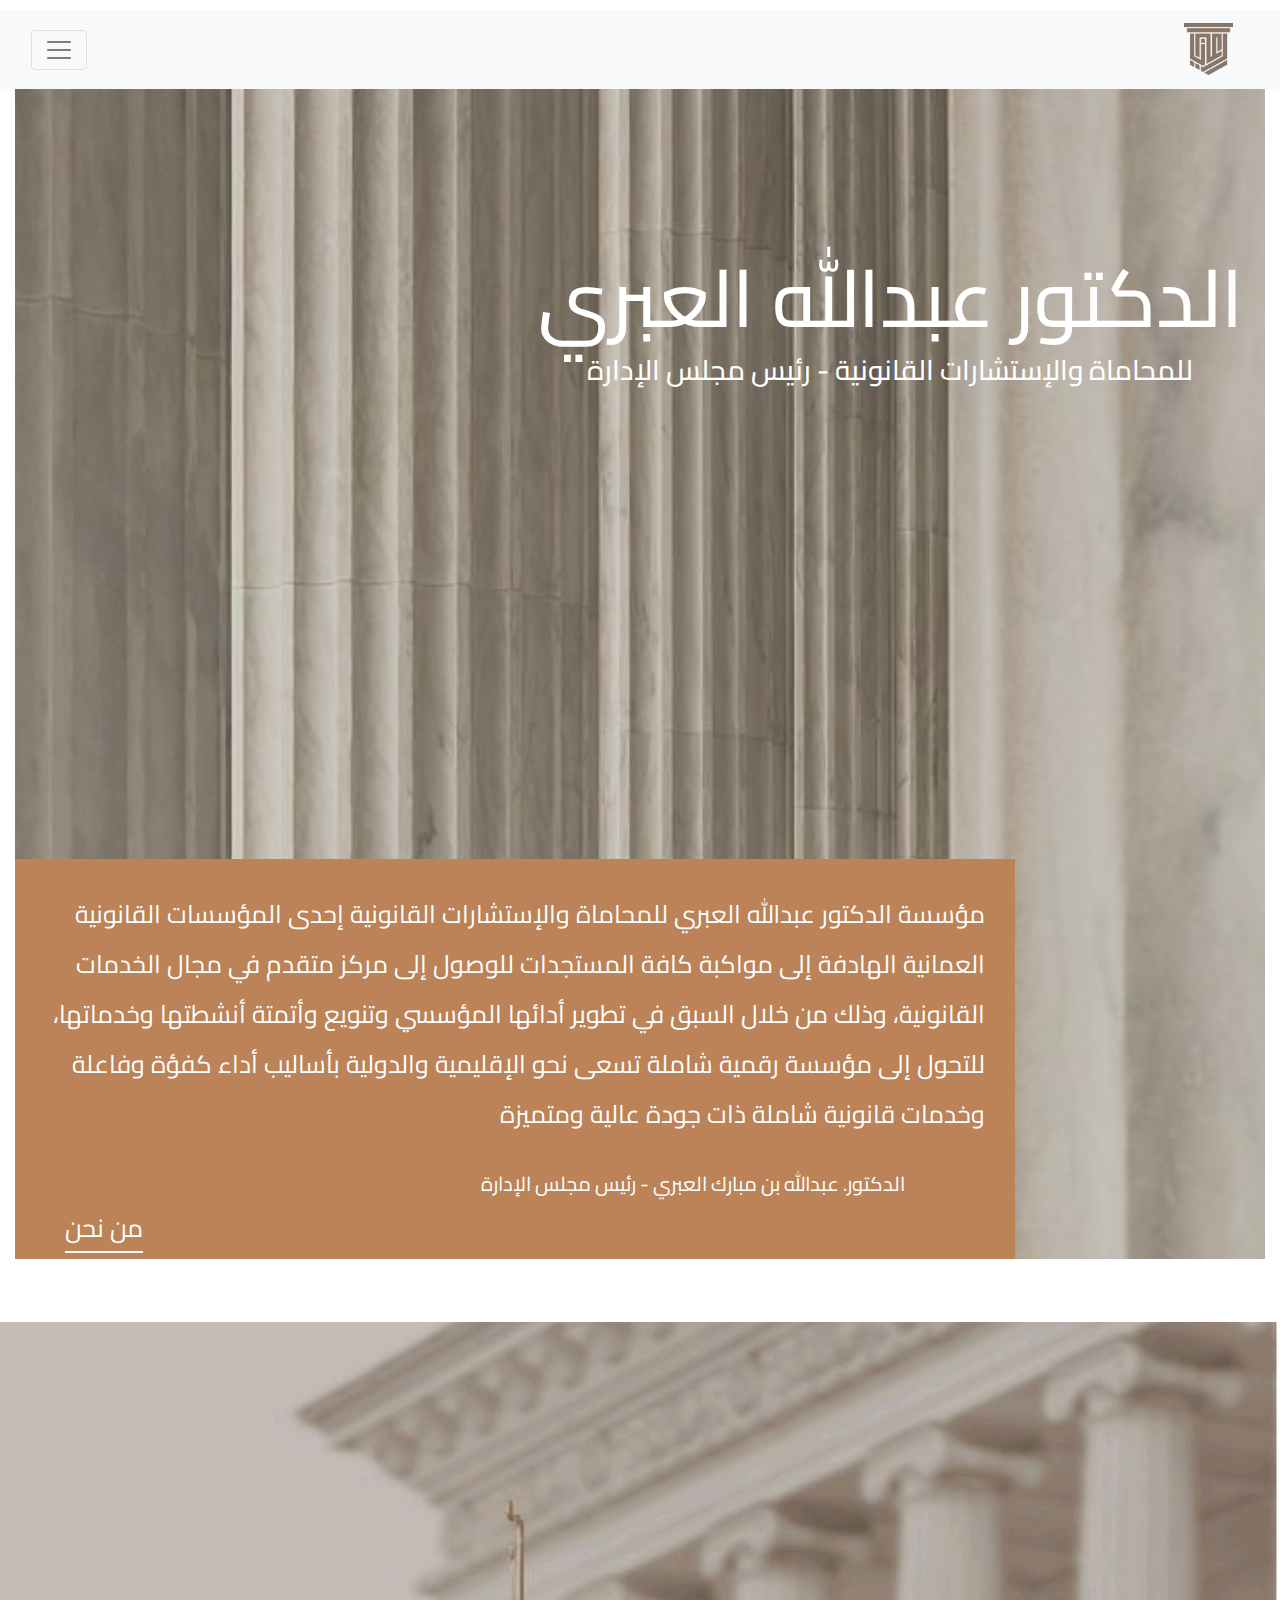
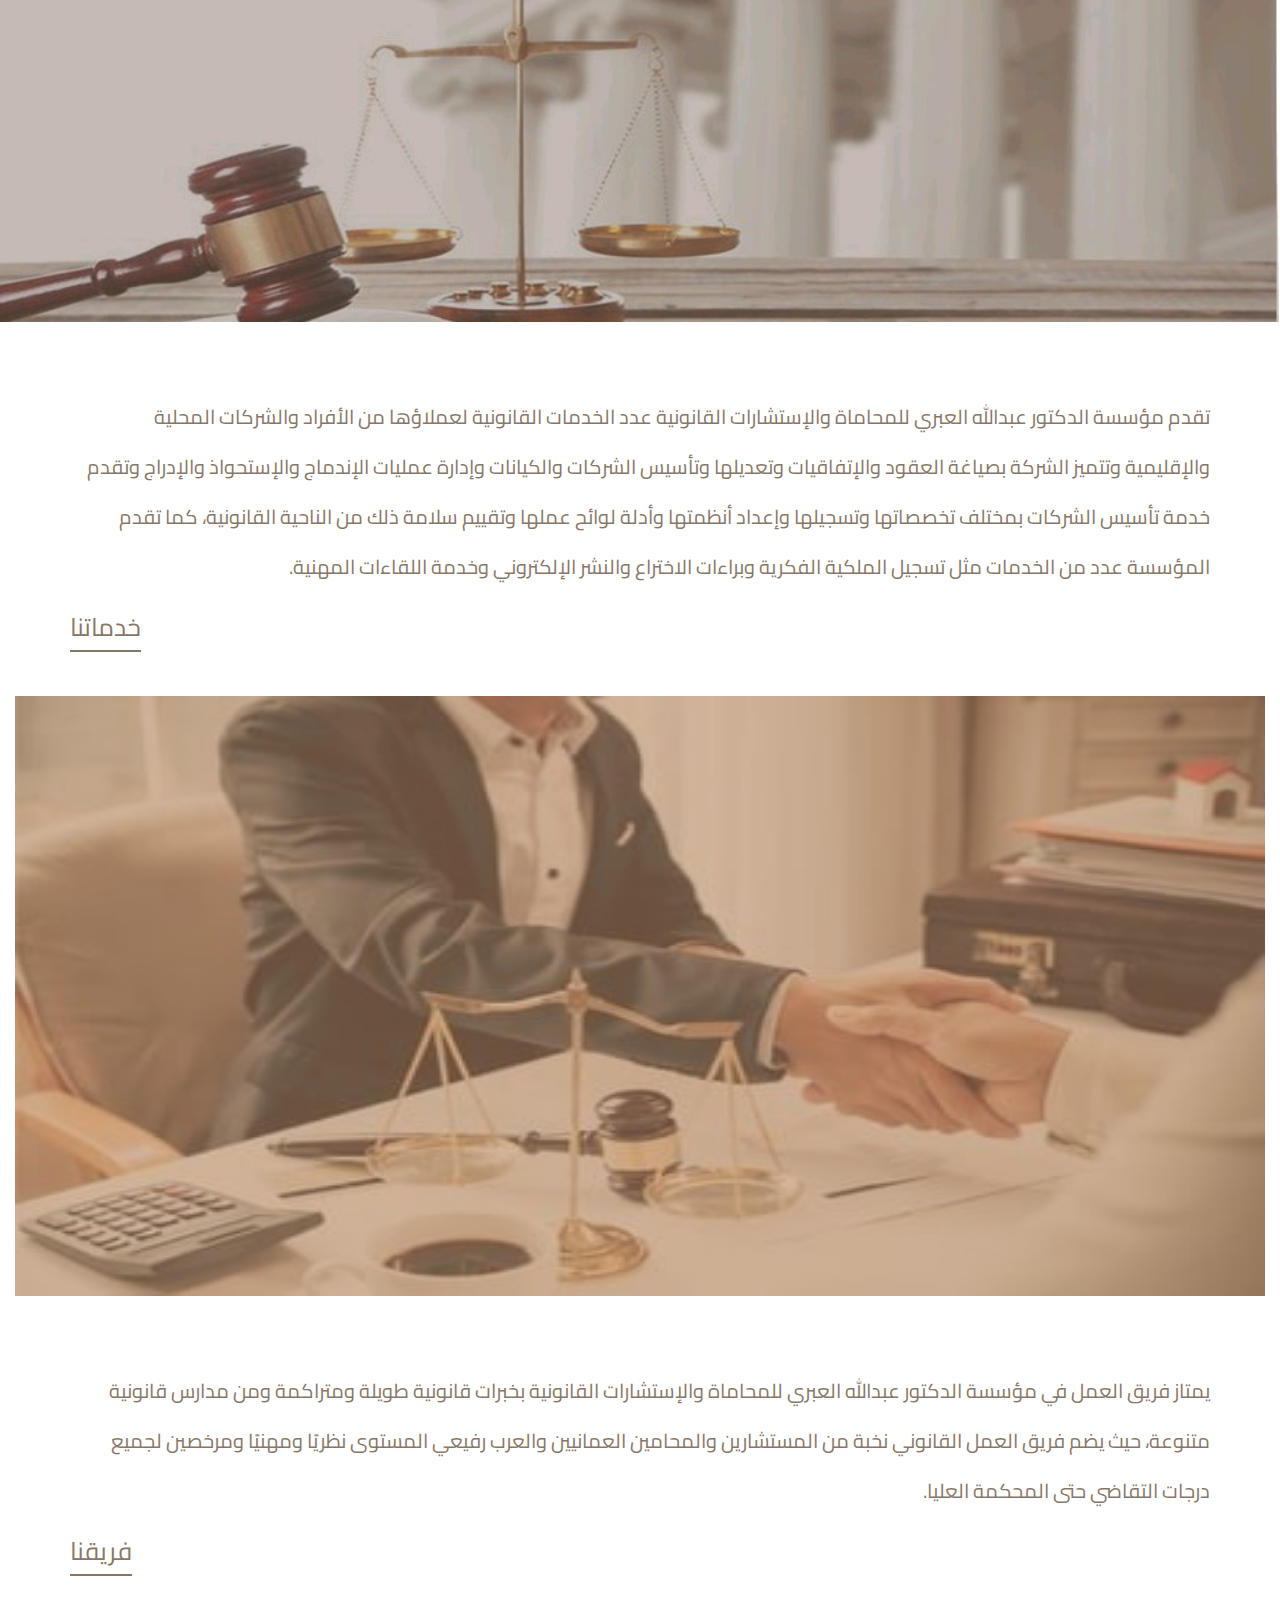
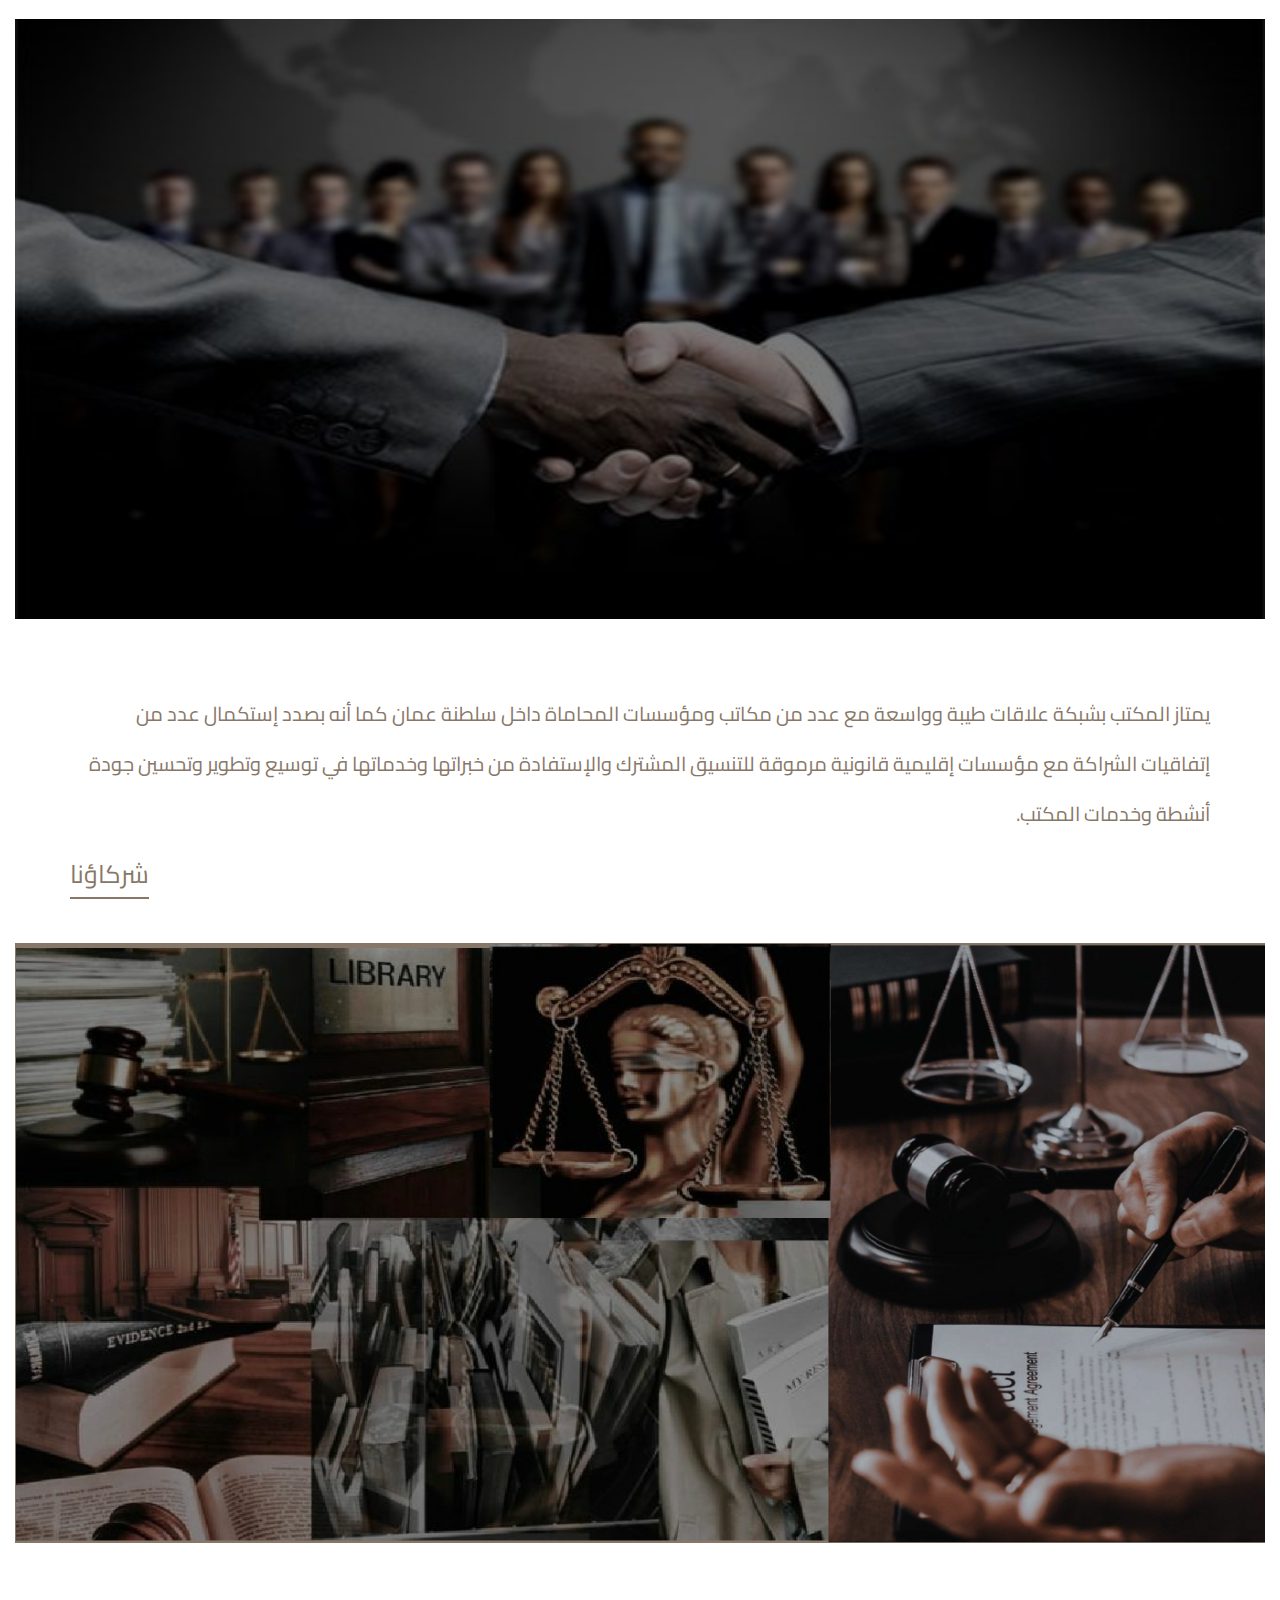
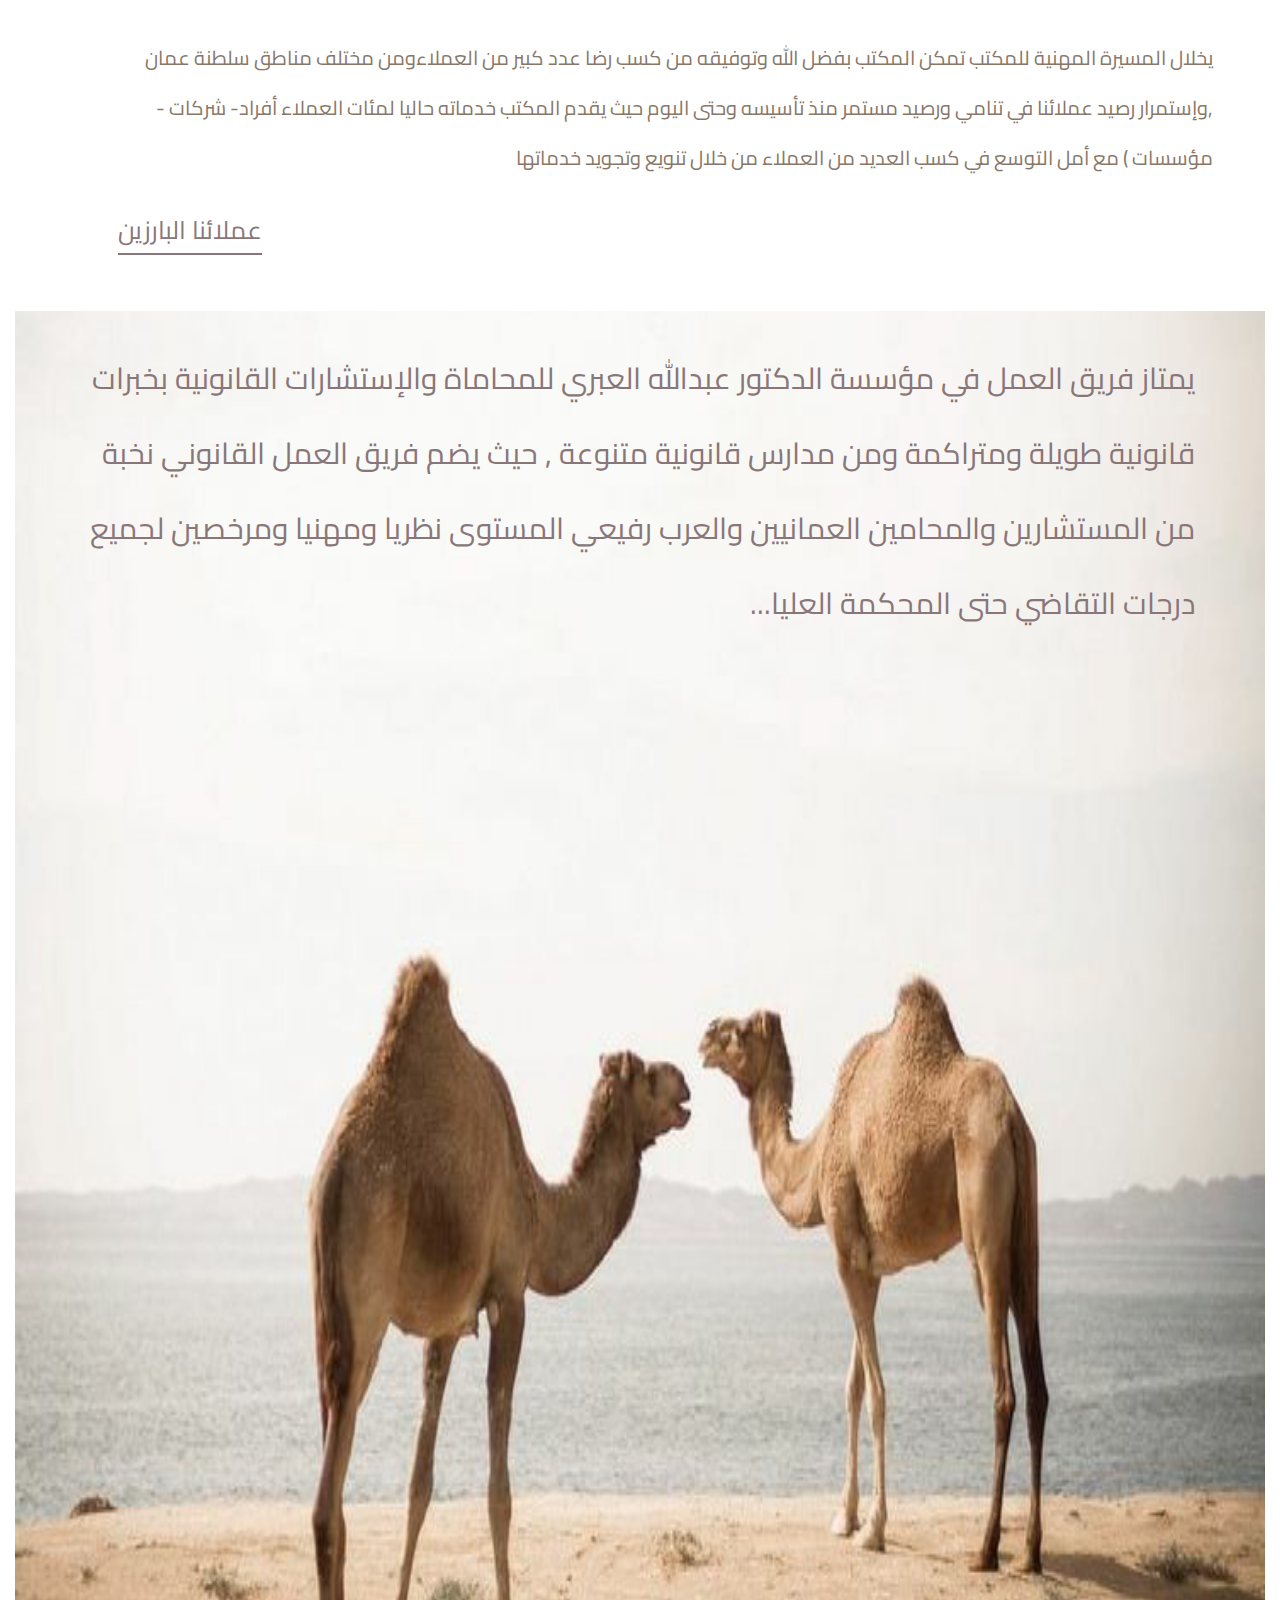
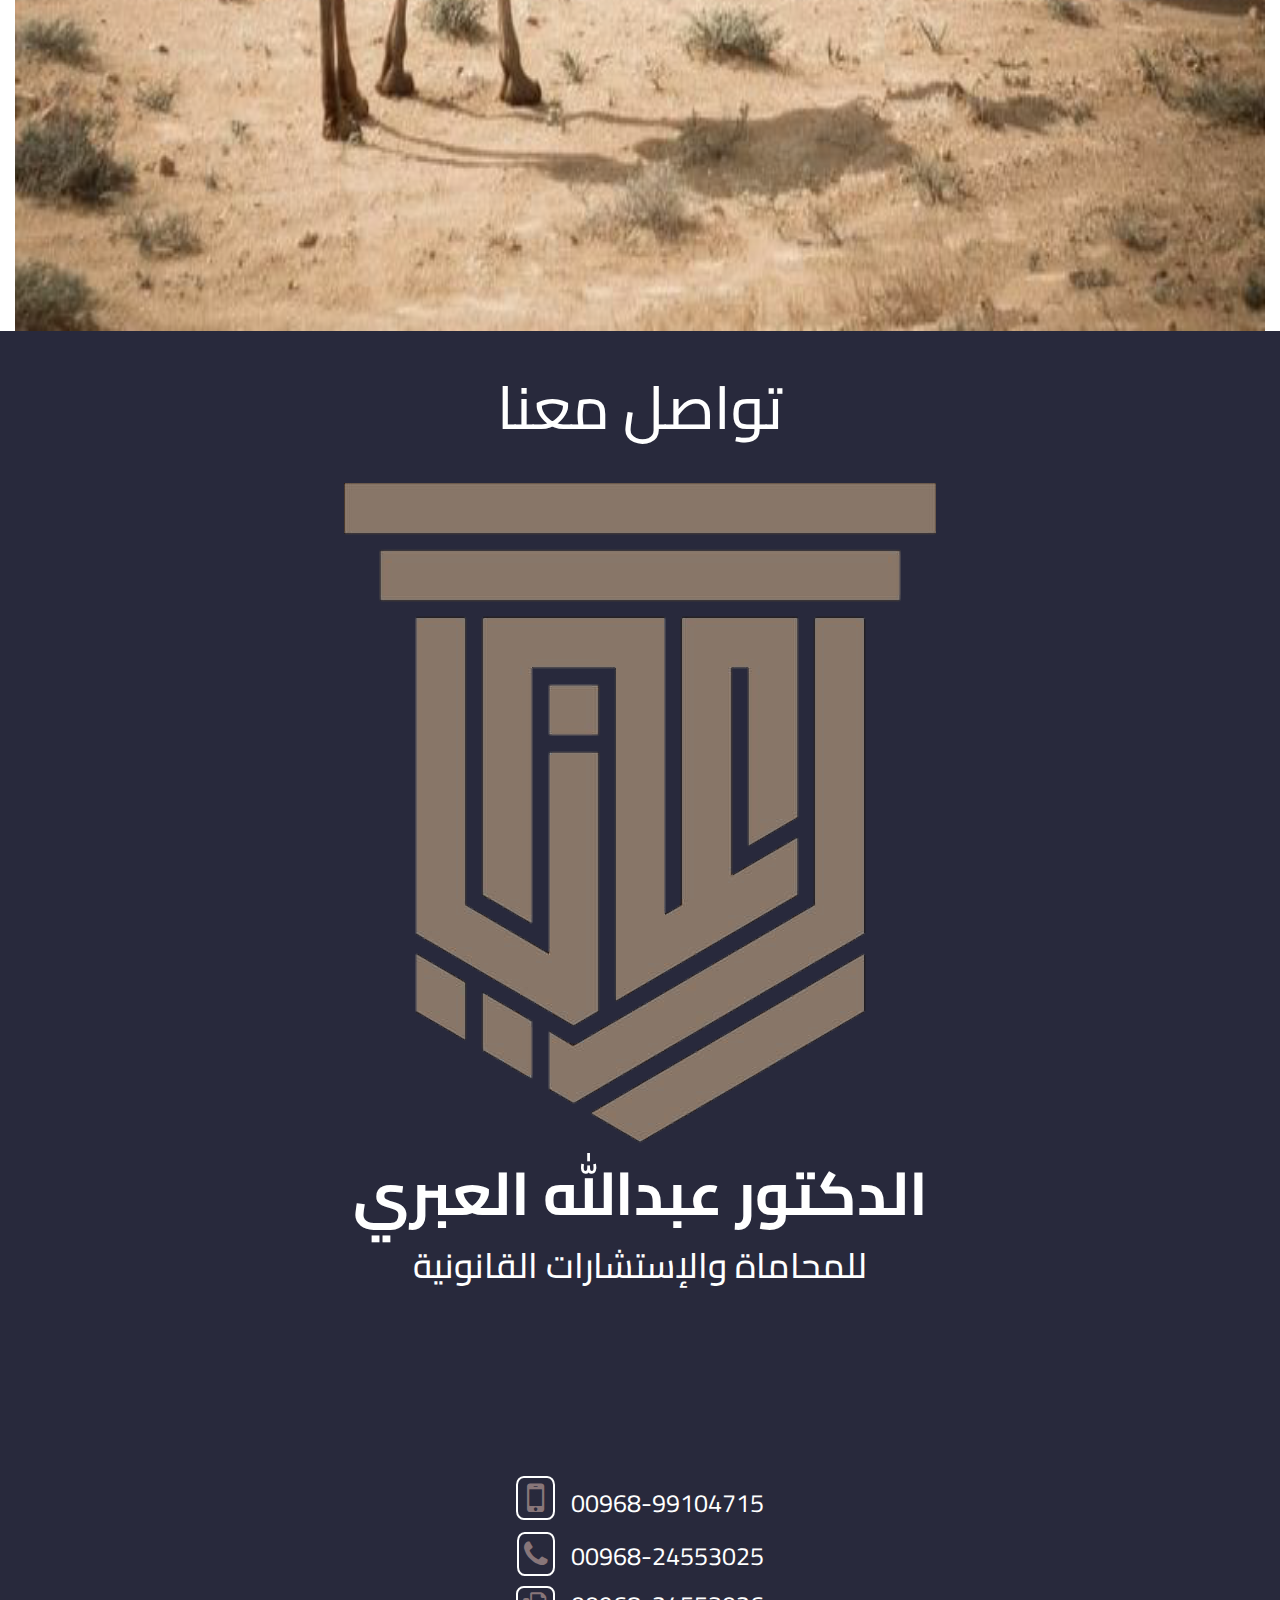
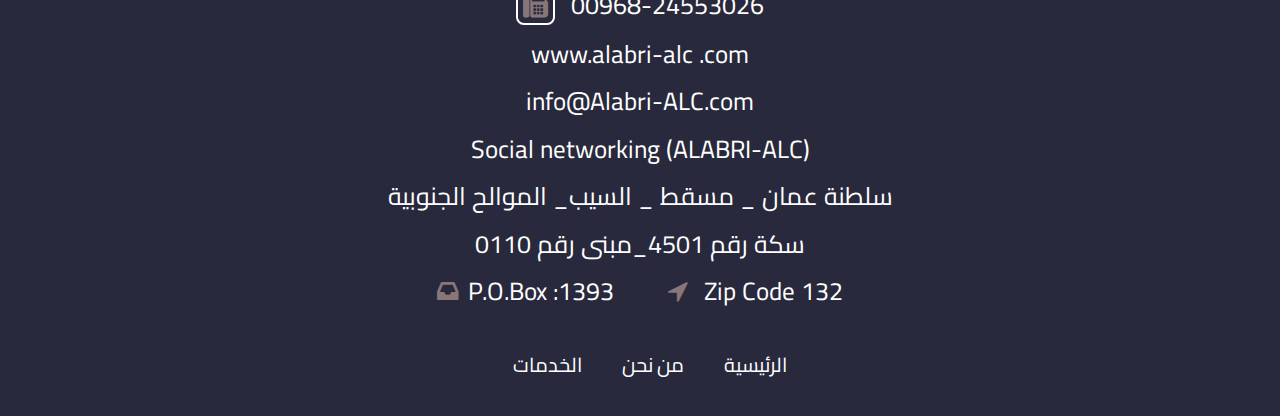
<file: index.html>
<!DOCTYPE html>
<html lang="ar">

<head>

  <meta charset="UTF-8">
  <meta name="viewport" content="width=device-width, initial-scale=1, minimum-scale=1.0, minimum-width=768">
  <title>العبري</title>
  <!-- Latest compiled and minified CSS -->
  <link rel="stylesheet" href="css/font-awesome.min.css">
  <link rel="stylesheet" href="https://pro.fontawesome.com/releases/v5.15.4/css/all.css"
    integrity="sha384-DyZ88mC6Up2uqS4h/KRgHuoeGwBcD4Ng9SiP4dIRy0EXTlnuz47vAwmeGwVChigm" crossorigin="anonymous" />
  <link rel="stylesheet" href="https://cdnjs.cloudflare.com/ajax/libs/font-awesome/4.7.0/css/font-awesome.min.css">
  <meta http-equiv="X-UA-Compatible" content="ie=edge">
  <link href="https://cdn.jsdelivr.net/npm/bootstrap@5.3.2/dist/css/bootstrap.min.css" rel="stylesheet"
    integrity="sha384-T3c6CoIi6uLrA9TneNEoa7RxnatzjcDSCmG1MXxSR1GAsXEV/Dwwykc2MPK8M2HN" crossorigin="anonymous">
  <link rel="stylesheet" href="https://stackpath.bootstrapcdn.com/bootstrap/4.5.2/css/bootstrap.min.css">
  <!-- <link rel="stylesheet" href="css/style.css"> -->
  <!-- <link rel="stylesheet" href="css/style2.css"> -->

  <link rel="stylesheet" href="css/stylelast.css">
  <link rel="stylesheet" href="css/style_dev.css">

</head>

<body dir="rtl">
  <!--  start header  --->

  <header>
    <div class="collapse" id="navbarToggleExternalContent" data-bs-theme="light">
      <div class="bg-light p-4">
        <div class="offcanvas-body">
          <ul class="navbar-nav justify-content-end flex-grow-1 pe-3">
            <li class="nav-item">
              <a class="nav-link  active" aria-current="page" href="index.html">الرئيسية</a>
            </li>
            <li class="nav-item">
              <a class="nav-link" href="about_us.html">من نحن</a>
            </li>
            <li class="nav-item">
              <a class="nav-link" href="our_services.html">خدماتنا</a>
            </li>
            <li class="nav-item">
              <a class="nav-link" href="">English</a>
            </li>
          </ul>
        </div>
      </div>
    </div>
    </nav>
    </div>
    </div>
    <nav class="navbar navbar-light bg-light">
      <div class="container-fluid">

        <a class="navbar-brand" href="index.html">
          <img src="images/logofoot2.png" alt="Logo" width="49" height="53" class="d-inline-block align-text-top">

        </a>

        <button class="navbar-toggler" type="button" data-bs-toggle="collapse"
          data-bs-target="#navbarToggleExternalContent" aria-controls="navbarToggleExternalContent"
          aria-expanded="false" aria-label="Toggle navigation">
          <span class="navbar-toggler-icon"></span>
        </button>
      </div>
    </nav>





  </header>

  <!--  end header  --->



  <section>
    <div class="container-fluid">
      <!-- بداية قسم "من نحن" -->
      <div class="background-div">
        <div class="container-fluid">
          <div class="centered-text col-md-12 ">
            <h1> الدكتور عبدالله العبري</h1>
            <h3> للمحاماة والإستشارات القانونية - رئيس مجلس الإدارة</h3>

          </div>
          <div class="company-info coal-mdv-12">
            <p class="about_uus ">مؤسسة الدكتور عبدالله العبري للمحاماة والإستشارات القانونية
              إحدى المؤسسات القانونية العمانية الهادفة إلى مواكبة كافة المستجدات
              للوصول إلى مركز متقدم في مجال الخدمات القانونية، وذلك من خلال السبق
              في تطوير أدائها المؤسسي وتنويع وأتمتة أنشطتها وخدماتها، للتحول إلى مؤسسة
              رقمية شاملة تسعى نحو الإقليمية والدولية بأساليب أداء كفؤة وفاعلة وخدمات
              قانونية شاملة ذات جودة عالية ومتميزة</p>
            <p class="do">الدكتور. عبدالله بن مبارك العبري - رئيس مجلس الإدارة</p>
            <a href="about_us.html">من نحن</a>
          </div>
        </div>
      </div>
      <!-- نهاية قسم "من نحن" -->

      <br><br><br>
      <!-- بداية قسم "خدماتنا القانونية" -->
      <div class="our_service">
        <div class="row serv">
          <!-- <img src="images/5.jpg" alt="" sizes="(max-width: 479px) 93vw, (max-width: 767px) 45vw, 46vw" srcset=""> -->
        </div>
        <div class="container">
          <div class="row serv2">
            <div class="col-smd-12">
              <p class="text-right tr">
                تقدم مؤسسة الدكتور عبدالله العبري للمحاماة والإستشارات القانونية عدد الخدمات القانونية لعملاؤها من
                الأفراد والشركات المحلية والإقليمية وتتميز الشركة بصياغة العقود والإتفاقيات وتعديلها وتأسيس الشركات
                والكيانات وإدارة عمليات الإندماج والإستحواذ والإدراج وتقدم خدمة تأسيس الشركات بمختلف تخصصاتها وتسجيلها
                وإعداد أنظمتها وأدلة لوائح عملها وتقييم سلامة ذلك من الناحية القانونية، كما تقدم المؤسسة عدد من الخدمات
                مثل تسجيل الملكية الفكرية وبراءات الاختراع والنشر الإلكتروني وخدمة اللقاءات المهنية.
              </p>
              <a href="our_services.html">خدماتنا</a>
            </div>
          </div>
        </div>
      </div>
      <!-- نهاية قسم "خدماتنا القانونية" -->



      <!-- بداية قسم "فريق العمل" -->

      <div class="our_teams">
        <div class="row team">
          <div class="containerr ttr">

          </div>
        </div>
      </div>
      <div class="container">
        <div class="row serv2">
          <div class="col-smd-12">
            <p class="text-right tr">

              يمتاز فريق العمل في مؤسسة الدكتور عبدالله العبري للمحاماة والإستشارات القانونية بخبرات قانونية طويلة
              ومتراكمة ومن مدارس قانونية متنوعة، حيث يضم فريق العمل القانوني نخبة من المستشارين والمحامين العمانيين
              والعرب رفيعي المستوى نظريًا ومهنيًا ومرخصين لجميع درجات التقاضي حتى المحكمة العليا.
            </p>
            <a href="about.html">فريقنا</a>
          </div>
        </div>
      </div>



      <!-- نهاية قسم "فريق العمل" -->


      <!-- بداية قسم "شركاؤنا" -->
      <div class="our_teams" style="
    background-image: url('images/2.jpg');">
        <div class="row team">
          <div class="containerr ttr">
            <p class="teacms text-right">


            </p>

          </div>
        </div>
      </div>

      <div class="container">
        <div class="row serv2">
          <div class="col-smd-12">
            <p class="text-right tr">

              يمتاز المكتب بشبكة علاقات طيبة وواسعة مع عدد من مكاتب ومؤسسات المحاماة داخل سلطنة عمان كما أنه بصدد
              إستكمال عدد من
              إتفاقيات الشراكة مع مؤسسات إقليمية قانونية مرموقة للتنسيق المشترك والإستفادة من خبراتها وخدماتها في توسيع
              وتطوير وتحسين
              جودة أنشطة وخدمات المكتب.
            </p>
            <a href="#">شركاؤنا</a>
          </div>
        </div>
      </div>


      <!-- نهاية قسم "شركاؤنا" -->

      <!--  start our_expert --->
      <div class="our_teams" style="
      background-image: url('images/11.png');">
          <div class="row team">
            <div class="containerr ttr">
              <p class="teacms text-right">
  
  
              </p>
  
            </div>
          </div>
        </div>
  



      <div class="our_expert">
        <div class="row expert">
          <div class="container">
            <!-- <p class="text-right exp"> خبرتنا</p> -->
            <p class="experts text-right col-lg-12 col-md-12 col-sm-12">

              يخلال المسيرة المهنية للمكتب تمكن المكتب بفضل الله وتوفيقه من كسب رضا عدد كبير
              من العملاءومن مختلف مناطق سلطنة عمان ,وإستمرار رصيد عملائنا في تنامي ورصيد
              مستمر منذ تأسيسه وحتى اليوم حيث يقدم المكتب خدماته حاليا لمئات العملاء
              أفراد- شركات - مؤسسات ) مع أمل التوسع في كسب العديد من العملاء
              من خلال تنويع وتجويد خدماتها


            </p>
            <a href="#">عملائنا البارزين</a>
          </div>
        </div>
      </div>



      <!--  end our_expert  --->


      <!--  start last_div   --->

      <div class="last_div">
        <div class="container">

          <p class="text-right ttxtt">
            يمتاز فريق العمل في مؤسسة الدكتور عبدالله العبري للمحاماة والإستشارات القانونية
            بخبرات قانونية طويلة ومتراكمة ومن مدارس قانونية متنوعة , حيث يضم فريق العمل القانوني
            نخبة من المستشارين والمحامين العمانيين والعرب رفيعي المستوى نظريا ومهنيا
            ومرخصين لجميع درجات التقاضي حتى المحكمة العليا...

          </p>
         

        </div>
      </div>

      <!--  end last_div   --->




















    </div>
  </section>

  <!--  start footer  --->

  <footer>
    <div class="contact">
      <div class="container black-background">
        <div class="row">
          <div class="col-md-12">
            <div class="black-background">
              <div class="contact-info text-center">
                <h2>تواصل معنا</h2>
                <img src="images/logofoot2.png" alt="صورة كبيرة" class="img-fluid">

                <div class="doct">
                  <h2>الدكتور عبدالله العبري </h2>
                </div>
                <h3>للمحاماة والإستشارات القانونية </h3>

                <div class="number_const">

                  <ul class="list list-unstyled text-center">


                    <li class="mobile">
                      <i class="fa fa-mobile-phone"></i><a href="tel:0096899104715"> 00968-99104715 </a>
                    </li>
                    <li class="phone"><i class="fa fa-phone"></i> <a href="tel:0096824553025"> 00968-24553025 </a></li>
                    <li class="fax"><i class="fa fa-fax"></i><a href="fax:0096824553026"> 00968-24553026</a> </li>
                  </ul>


                </div>

                <div class="links">
                  <ul class="list list-unstyled text-center">
                    <li> <a href="www.alabri-alc.com"> www.alabri-alc .com </a></li>
                    <li> </i><a href="mailto:www.alabri-alc.com"> info@Alabri-ALC.com </a></li>
                    <li> <a href="www.alabri-alc.com"> Social networking (ALABRI-ALC) </a></li>
                    <li> <a href="">سلطنة عمان _ مسقط _ السيب_ الموالح الجنوبية </a></li>
                    <li> <a href=""> سكة رقم 4501_مبنى رقم 0110</a></li>
                    <li>
                      <div class="address"> <i class="fa fa-inbox"></i>P.O.Box :1393 &nbsp; &nbsp; &nbsp; &nbsp; <i
                          class="fa fa-location-arrow"></i> Zip Code 132</div>
                    </li>
                  </ul>
                </div>
              </div>
            </div>
          </div>
        </div>
      </div>
    </div>

    <!--  start footer     -->
    <div class="footer_s">
      <div class="container">
        <nav class="footer-nav text-center">
          <ul>
            <li>
              <a href="index.html">الرئيسية <span class="sr-only">(current)</span></a>
            </li>
            <li>
              <a href="about_us.html">من نحن </a>
            </li>
            <li>
              <a href="our_services.html">الخدمات </a>
            </li>
          </ul>
        </nav>
      </div>
    </div>

  </footer>


  <!--  end footer  --->




  <!-- Latest compiled JavaScript -->
  <script src="https://code.jquery.com/jquery-3.5.1.slim.min.js"></script>
  <script src="https://cdn.jsdelivr.net/npm/@popperjs/core@2.5.4/dist/umd/popper.min.js"></script>
  <script src="https://stackpath.bootstrapcdn.com/bootstrap/4.5.2/js/bootstrap.min.js"></script>
  <script src="https://cdn.jsdelivr.net/npm/bootstrap@5.3.2/dist/js/bootstrap.bundle.min.js"
    integrity="sha384-C6RzsynM9kWDrMNeT87bh95OGNyZPhcTNXj1NW7RuBCsyN/o0jlpcV8Qyq46cDfL" crossorigin="anonymous">
    </script>


</body>

</html>
</file>
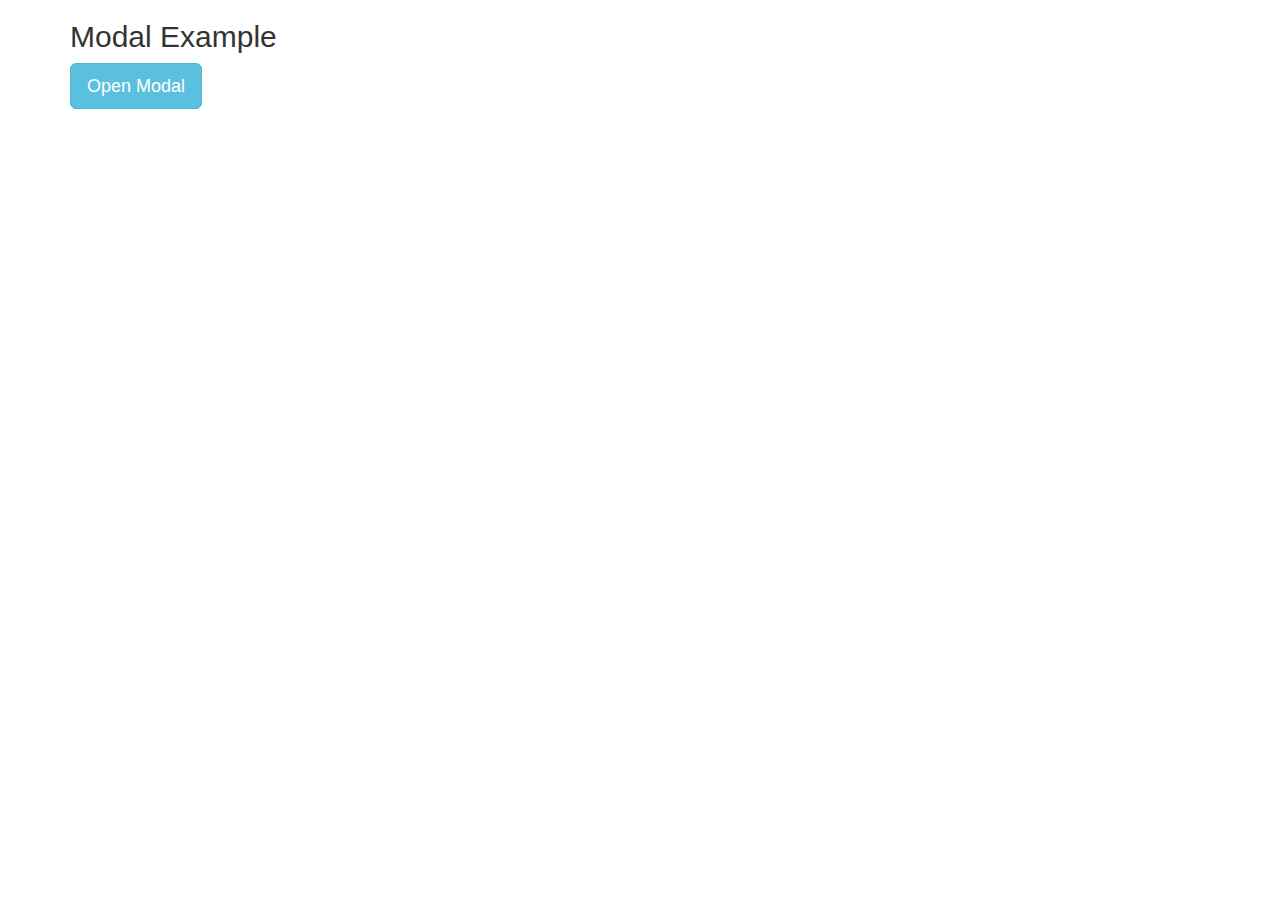
<file: model.html>
<!DOCTYPE html>
<html lang="en">
<head>
  <title>Bootstrap Example</title>
  <meta charset="utf-8">
  <meta name="viewport" content="width=device-width, initial-scale=1">
  <link rel="stylesheet" href="https://maxcdn.bootstrapcdn.com/bootstrap/3.4.1/css/bootstrap.min.css">
  <script src="https://ajax.googleapis.com/ajax/libs/jquery/3.7.1/jquery.min.js"></script>
  <script src="https://maxcdn.bootstrapcdn.com/bootstrap/3.4.1/js/bootstrap.min.js"></script>
</head>
<body>

<div class="container">
  <h2>Modal Example</h2>
  <!-- Trigger the modal with a button -->
  <button type="button" class="btn btn-info btn-lg" data-toggle="modal" data-target="#myModal">Open Modal</button>

  <!-- Modal -->
  <div class="modal fade" id="myModal" role="dialog">
    <div class="modal-dialog">
    
      <!-- Modal content-->
      <div class="modal-content">
        <div class="modal-header">
          <button type="button" class="close" data-dismiss="modal">&times;</button>
          <h4 class="modal-title">Modal Header</h4>
        </div>
        <div class="modal-body">
          <p>Some text in the modal.</p>
        </div>
        <div class="modal-footer">
          <button type="button" class="btn btn-default" data-dismiss="modal">Close</button>
        </div>
      </div>
      
    </div>
  </div>
  
</div>

</body>
</html>
</file>
<file: css/style.css>
/**    link fonts    **/

@import url('https://fonts.googleapis.com/css2?family=Cairo&display=swap');

body {
  font-family:'cairo', 'Poppins', sans-serif;
  font-size: 14px;
  background: #fff;
  overflow-x: hidden;

}

/* #272A3D

  color: #887679;
  لون  الايقونات 
*/

/******* start header ********/
.header.collapse {
  direction: rtl;
}

.offcanvas-body {
  color: #887679;
  font-weight: bold;
  font-family: 'cairo', 'Poppins', sans-serif;
}

/******* end header ********/




/******* start about us ********/
.background-div {
  background-image: url("../images/1.jpg");
  background-size: cover;
  height: 130vh;
  position: relative;

}

.image-div {
  position: relative;
  width: 100%;
  height: 0;
  padding-bottom: 75%;
}

.centered-text {
  position: absolute;
  top: 30%;
  left: 50%;
  transform: translate(-50%, -50%);
  text-align: center;
  color: #fff;
  font-size: 30px;
}

.company-info {
  position: absolute;
  bottom: 0;
  left: 0;
  background-color: #BB8357;
  color: white;
  padding: 20px;
  height: auto;
  width: 80%;
}

.company-info p {
  direction: rtl;
  font-size: 15px;
  text-size-adjust: 1px;
  text-align: right;
  padding: 10px;
  margin: 0;
}

.about_uus {
  line-height: 2.0;
}

.company-info .do {
  padding-top: 20px;
  font-size: 12px;
}

.company-info a {
  direction: rtl;
  color: #fff;
  text-decoration: none;
  margin: 10px;
  font-size: 20px;
  border-bottom: 2px solid white;
}


/* about_us page */

.about-page {
  background-image: url("../images/3.jpg");
  background-size: cover;
  background-repeat: no-repeat;
  background-position: center;
  height: 329px;
}

.about-pagep {

  margin-top: 300px;
}

.about-page .container a {
  direction: rtl;
  color: #fff;
  text-decoration: none;
  padding-top: 50px;
  font-size: 25px;
  border-bottom: 2px solid white;

}

/******* end aboutus *******


/******* start services ********/
.serv {
  background-image: url("../images/5.jpg");
  background-size: cover;
  background-repeat: no-repeat;
  background-position: center;
  background-color: #877768;
  height: 400px;
}

.serv p {
  direction: rtl;
  color: #fff;
  text-decoration: none;
  margin-top: 280px;
  margin-left: 50px;
  font-size: 35px;
}

.serv2 {
  height: auto;
  padding: 50px 0;
}

.serv2 p {
  color: #877768;
  margin-top: 20px;
  font-size: 20px;
  line-height: 2.5;
}


.serv2 a {
  direction: rtl;
  color: #877768;
  text-decoration: none;
  margin-bottom: 50px;
  font-size: 25px;
  border-bottom: 2px solid #877768;
}


/* start our_teams */
/* قسم "فريق العمل" */
.our_teams {
  height: auto;
  padding: 50px 0;
  width: 100%;
}

.our_teams p {
  direction: rtl;
  color: #fff;
  text-decoration: none;
  margin-top: 20px;
  margin-left: 50px;
}

.our_teams .team a {
  direction: rtl;
  color: #fff;
  text-decoration: none;
  margin-bottom: 150px;
  border-bottom: 2px solid #fff;
  font-size: 30px;
}

/* تعديلات لشاشات الايفون */
@media only screen and (max-width: 375px) {
  .our_teams {
    height: auto;
  }


  .our_teams .teams,
  .our_teams .team a {

    margin-right: 10px;
    font-size: 20px;

  }
}

/* قسم "شركاؤنا" */


.our_partners {
  background-image: url("../images/2.jpg");
  background-size: contain;
  height: auto;
  padding: 50px 0;
}

.partner .par {
  direction: rtl;
  color: #877768;
  margin-left: 50px;
  font-size: 35px;
}

.our_partners .partner {
  direction: rtl;
  color: #877768;
  text-decoration: none;

  margin-left: 40px;
  font-size: 20px;
  line-height: 2.5;
}

.our_partners .partner a {
  direction: rtl;
  color: #877768;
  text-decoration: none;
  /* margin-bottom: 100px; */
  font-size: 25px;
  border-bottom: 2px solid #877768;
}

/* تعديلات لشاشات الايفون */
@media only screen and (max-width: 375px) {
  .our_partners {
    height: auto;
  }

  .our_partners p,
  .our_partners .partners,
  .our_partners .partner a {
    margin-left: 20px;
    font-size: 20px;
  }
}

/* start our_expert */
.our_expert {
  background-color: #fff;
  height: auto;
  padding: 50px 0;
}

.expert .exp {
  direction: rtl;
  color: #877768;
  margin-top: 20px;
  margin-left: 50px;
  font-size: 35px;
}

.our_expert p {
  direction: rtl;
  color: #877768;
  margin-top: 20px;
  margin-left: 50px;
  font-size: 20px;
}

.our_expert .expert {
  direction: rtl;
  color: #fff;
  margin-top: 20px;
  margin-left: 50px;
  font-size: 20px;
  line-height: 2.5;
}

.our_expert .expert a {
  direction: rtl;
  color: #877768;
  text-decoration: none;
  margin-bottom: 100px;
  font-size: 25px;
  border-bottom: 2px solid #877768;
}

/* تعديلات لشاشات الايفون */
@media only screen and (max-width: 375px) {
  .our_expert {
    padding-right: 20px;

    height: auto;
  }

  .our_expert p,
  .our_expert .expert,
  .our_expert .expert a {
    padding-right: 20px;
    margin-left: 20px;
    font-size: 20px;
  }
}

/* last_div */

.last_div {
  background-image: url("../images/4.jpg");
  background-size: cover;
  background-position: center;
  height: 100vh;
}



.last_div p {
  color: #887668;
  padding-top: 30px;
  font-size: 20px;
  line-height: 2.5;


}

/******* end main ********/

























/******* start contact ********/
/* styles.css */

/* Common styles for all screen sizes */
.black-background {
  background-color: #28293C;
  padding: 0px;
}

.contact-info {
  margin-top: 20px;
}

.contact-info h2 {
  font-size: 60px;
  margin-bottom: 40px;
}

.contact-info .doct h2 {
  font-family: 'cairo';
  font-weight: bold;
  margin-bottom: 15px;
}

.contact-info h3 {
  margin-bottom: 190px;
  font-size: 35px;
}

.number_cont {
  margin-left: 30%;
  margin-right: 20%;
}

.contact-info .list {
  direction: ltr;
  list-style: none;
  padding: 0;
  margin: 10px 0;
}

.contact-info li {
  margin-bottom: 10px;
  font-size: 25px;
}

.contact-info li a {
  color: #fff;
  text-decoration: none;
}

.contact-info li i {
  margin-right: 10px;
  color: #BB8357;


}

.number_const .fax i {
  border: 2px solid #fff;
  padding: 5px;
  border-radius: 20%;
  font-size: 15px;
  background-color: transparent;
}

.number_const .mobile i {


  font-size: 35px;
}

.number_const .phone i {
  border: 2px solid #fff;
  padding: 5px;
  border-radius: 20%;
  font-size: 20px;
  color: #BB8357;
}

.number_const .fa, .fas {
  font-weight: 100;
}

.number_const .fa, .far, .fas {
  font-family: FontAwesome;
}
.links ul {
  direction: ltr;
  color: #fff;
  text-decoration: none;
}

/* Footer styles */
footer {
  background-color: #28293C;
  color: white;
  padding: 20px 0;
}

.footer_s {
  margin-top: 30px;
}

footer .container {
  display: flex;
  justify-content: center;
}

.footer-nav ul {
  list-style: none;
  display: flex;
  text-align: center;
  padding: 0;
}

.footer-nav li a {
  font-size: 20px;
  color: white;
  margin-right: 10px;
  margin-left: 30px;
}

.footer-nav a {
  color: white;
  text-decoration: none;
}

/* Media queries for responsive design */
@media (max-width: 768px) {
  .number_cont {
    margin-left: 10%;
    margin-right: 10%;
  }

  .contact-info h2 {
    font-size: 40px;
  }

  .contact-info .doct h2 {
    font-size: 30px;
  }

  .contact-info h3 {
    margin-bottom: 100px;
    font-size: 25px;
  }

  .contact-info li {
    font-size: 20px;
    text-align: center;
  }

  .footer-nav li a {
    font-size: 16px;

  }
}
</file>
<file: css/style2.css>
body {
    width: 100vw;
}

.company-info {
    width: 100vw;
}

.background-div {


    height: 140vh;

}

.text-right {
    padding: 10%;
}

.our_teams {
    background-image: url("../images/y3.jpg");

    background-size: cover;
    width: 100%;

}

@media (min-width: 769px) {
    .our_teams {
        background-image: url("../images/3.jpg");

        background-size: cover;
        background-repeat: no-repeat;
    }

    .text-right {
        padding: 2%;
        padding-top: 1%;
    }

    .our_teams a {
        margin-left: 15%;
    }

    .our_partners {
        background-image: url("../images/2.jpg");
        background-size: cover;
        background-repeat: no-repeat;
        height: 100vh;
        background-position: center;
    }

    .our_teams p {
        font-size: 25px;
        line-height: 2.5;
        padding: 5%;
    }
}

@media (max-width: 768px) {
    .background-div {


        height: 120vh;
        background-size: cover;
    }

    .company-info {

        width: 80%;

    }

    .our_service {
        background-size: contain;
        background-repeat: no-repeat;
    }

    .our_teams {

        background-image: url("../images/33.jpg");
        width: 100%;
        background-size: contain;
        background-repeat: no-repeat;
        padding: 1px;
        height: 50vh;
    }

    .team {
        padding: 1px;
        margin: 0px;


    }

    .text-right {
        padding: 2%;
        font-size: 18px;

    }

    .our_teams p {
        font-size: 18px;
        line-height: 1.5;
    }

    .our_teams a {
        padding-bottom: 5%;
    }

    .our_partners {
        background-image: url("../images/2.jpg");
        background-size: contain;
        background-repeat: no-repeat;
        padding-top: 0px;
        width: 100%;
    }

    .partners {
        padding-right: 2%;
        margin-top: 0px;
    }

    .text-right {
        margin-top: 3px;
        margin-right: 8%;
        margin-bottom: 1%;
        line-height: 1.5;
    }
}

.row {
    width: 100%;
    margin: 0px;
}

.company-info {
    width: 80%;
}
</file>
<file: css/stylelast.css>
/**    link fonts    **/

@import url('https://fonts.googleapis.com/css2?family=Cairo&display=swap');

body {
    font-family: 'cairo', 'Poppins', sans-serif;
    font-size: 14px;
    background: #fff;
    overflow-x: hidden;
    padding-top: 10px;


}

.ttr {
    font-size: 10px;
    width: 100%;
}

/* 
  .our_teams {
    background-color: aqua;
    background-size: cover;
    background-position: center;
  } */


/******* start header ********/
.header.collapse {
    direction: rtl;
}

.offcanvas-body {
    color: #887679;
    font-weight: bold;
    font-family: 'cairo', 'Poppins', sans-serif;
}

/* Styles for all screen sizes */

/* about us */
.background-div {
    background-image: url("../images/1.jpg");
    background-size: cover;
    height: 130vh;
    position: relative;

}

.image-div {
    position: relative;
    width: 100%;
    height: 0;
    padding-bottom: 75%;
}

.centered-text {
    position: absolute;
    top: 20%;
    left: 70%;
    transform: translate(-50%, -50%);
    text-align: center;
    color: #fff;
    font-size: 40px;
}

.background-div .centered-text h1 {

    font-size: 80px;

}


.company-info {
    position: absolute;
    bottom: 0;
    left: 0;
    background-color: #BB8357;
    color: white;
    padding: 20px;
    /* padding-right: 500px; */
    height: 400px;
    width: 80%;
}


.company-info p {
    direction: rtl;
    font-size: 25px;
    text-size-adjust: 1px;
    text-align: right;
    padding: 10px;
    margin: 0;
}

.about_uus {
    line-height: 2.0;
}

.company-info .do {
    padding-top: 20px;
    padding-right: 90px;
    font-size: 20px;
}

.company-info a {
    direction: rtl;
    color: #fff;
    text-decoration: none;
    margin: 20px;
    margin-left: 30px;
    font-size: 25px;
    border-bottom: 2px solid white;
}












/*  start services  */





/******* start services ********/
.serv {
    background-image: url("../images/5.jpg");
    background-size: 100% 100%;

    background-repeat: no-repeat;
    background-position: center;
    background-color: #877768;
    height: 600px;
}

.serv2 {
    height: auto;
    padding: 50px 0;
}

.serv2 p {
    color: #877768;
    margin-top: 20px;
    font-size: 20px;
    line-height: 2.5;
}

.serv2 a {
    direction: rtl;
    color: #877768;
    text-decoration: none;
    margin-bottom: 50px;
    font-size: 25px;
    border-bottom: 2px solid #877768;
}

/* قسم "فريق العمل" */
.our_teams {

    background-image: url('../images/3.jpg');
    background-size: 100% 100%;
    background-repeat: no-repeat;
    background-color: #877768;
    background-position: center;
    height:  600px;;
    padding: 50px 0;
    width: 100%;
}

.our_teams p {
    direction: rtl;
    color: #fff;
    text-decoration: none;
    margin-top: 20px;
    margin-left: 50px;
    font-size: 30px;
    line-height: 2.5;
    padding: 5%;
}

.our_teams .team a {
    direction: rtl;
    color: #fff;
    text-decoration: none;
    margin-bottom: 100px;
    margin-left: 90px;
    border-bottom: 2px solid #fff;
    font-size: 30px;
}


.ttr {
    font-size: 10px;
    width: 100%;
}


.ttr .text-right {
    direction: rtl;
    text-decoration: none;
    margin-left: 40px;
    line-height: 2.0;
}

/* قسم "شركاؤنا" */


.our_partners {
    background-image: url("../images/2.jpg");
    background-size: 100% 100%;
    height: auto;
    padding: 50px 0;
}

.partner .par {
    direction: rtl;
    color: #877768;
    margin-left: 50px;
    font-size: 35px;
}

.our_partners .partner {
    direction: rtl;
    color: #877768;
    text-decoration: none;
    margin-left: 40px;
    font-size: 20px;
    line-height: 2.5;
}

.our_partners .partner a {
    direction: rtl;
    color: #877768;
    text-decoration: none;
    margin-bottom: 100px;
    font-size: 25px;
    border-bottom: 2px solid #877768;
}



/* start our_expert */
.our_expert {
    background-color: #fff;
    height: auto;
    padding: 50px 0;
}

.expert .exp {
    direction: rtl;
    color: #877768;
    margin-top: 20px;
    margin-left: 50px;
    font-size: 35px;
}

.our_expert p {
    direction: rtl;
    color: #877768;
    margin-top: 20px;
    margin-left: 50px;
    font-size: 20px;
}

.our_expert .expert {
    direction: rtl;
    color: #fff;
    margin-top: 20px;
    margin-left: 50px;
    font-size: 20px;
    line-height: 2.5;
}

.our_expert .expert a {
    direction: rtl;
    color: #887679;
    text-decoration: none;
    margin-bottom: 100px;
    font-size: 25px;
    border-bottom: 2px solid #887679;
}


/* last_div */

.last_div {
    background-image: url("../images/4.png");
    background-size: 100% 100%;
    background-position: center;
    height: 180vh;
}


.last_div p {
    padding-bottom: 0px;
        color: #887679;
    padding-top: 30px;
    font-size: 30px;
    line-height: 2.5;
}








/******* foooter  start contact ********/


/* Common styles for all screen sizes */
.black-background {
    background-color: #28293C;
    padding: 0px;
}

.contact-info {
    margin-top: 20px;
}

.contact-info h2 {
    font-size: 60px;
    margin-bottom: 40px;
}

.contact-info .doct h2 {
    font-family: 'cairo';
    font-weight: bold;
    margin-bottom: 15px;
}

.contact-info h3 {
    margin-bottom: 190px;
    font-size: 35px;
}

.number_cont {
    margin-left: 30%;
    margin-right: 20%;
}

.contact-info .list {
    direction: ltr;
    list-style: none;
    padding: 0;
    margin: 10px 0;
}

.contact-info li {
    margin-bottom: 10px;
    font-size: 25px;
}

.contact-info li a {
    color: #fff;
    text-decoration: none;
}

.contact-info li i {
    margin-right: 10px;
    color: #887679;


}

.number_const .fax i {

    border: 2px solid #fff;
    padding: 5px;
    border-radius: 20%;
    font-size: 25px;
    background-color: transparent;

}

.number_const .mobile i {
    border: 2px solid #fff;
    padding-right: 9px;
    padding-left: 9px;
    border-radius: 20%;
    font-size: 40px;
    background-color: transparent;
}

.number_const .phone i {
    border: 2px solid #fff;
    padding: 5px;
    border-radius: 20%;
    font-size: 30px;
    color: #887679;
}

.number_const .fa,
.fas {
    font-weight: 100;
}

.number_const .fa,
.far,
.fas {
    font-family: FontAwesome;
}

.links ul {
    direction: ltr;
    color: #fff;
    text-decoration: none;
}

/* Footer styles */
footer {
    background-color: #28293C;
    color: white;
    padding: 20px 0;
}

.footer_s {
    margin-top: 30px;
}

footer .container {
    display: flex;
    justify-content: center;
}

.footer-nav ul {
    list-style: none;
    display: flex;
    text-align: center;
    padding: 0;
}

.footer-nav li a {
    font-size: 20px;
    color: white;
    margin-right: 10px;
    margin-left: 30px;
}

.footer-nav a {
    color: white;
    text-decoration: none;
}




/* Media queries for responsive design */
@media (max-width: 768px) {
    .number_cont {
        margin-left: 10%;
        margin-right: 10%;
    }

    .contact-info h2 {
        font-size: 40px;
    }

    .contact-info .doct h2 {
        font-size: 30px;
    }

    .contact-info h3 {
        margin-bottom: 100px;
        font-size: 25px;
    }

    .contact-info li {
        font-size: 20px;
        text-align: center;
    }

    .footer-nav li a {
        font-size: 16px;

    }
}
</file>
<file: css/style_dev.css>
/* starrrrrt responsive */

/* Styles for mobile devices */
@media  (min-width: 300px) and (max-width: 579){

    .background-div {
        background-image: url("../images/1.jpg");
        background-size: cover;
        height: 130vh;
        position: relative;
    }

    .image-div {
        position: relative;
        width: 100%;
        height: 0;
        padding-bottom: 75%;
    }

    .centered-text {
        position: absolute;
        top: 20%;
        left: 70%;
        transform: translate(-50%, -50%);
        text-align: center;
        color: #fff;
        font-size: 5px;
    }

    .background-div .centered-text h1 {
        font-size: 30px;
        margin-right: 80px;

    }

    .background-div .centered-text h3 {
        font-size: 10px;
        margin-right: 80px;
    }

    .company-info {
        position: absolute;
        bottom: 0;
        left: 0;
        background-color: #BB8357;
        color: white;
        padding: 20px;
        height: 400px;
        width: 80%;
    }

    .company-info p {
        direction: rtl;
        font-size: 15px;
        text-size-adjust: 1px;
        text-align: right;
        padding: 10px;
        margin: 0;
    }

    .about_uus {
        line-height: 2.0;
    }

    .company-info .do {
        padding-top: 20px;
        padding-right: 30px;
        font-size: 5px;
    }

    .company-info a {
        direction: rtl;
        color: #fff;
        text-decoration: none;
        margin: 20px;
        margin-left: 30px;
        font-size: 18px;
        border-bottom: 2px solid white;
    }


}

@media (max-width: 580px) {

    .background-div {
        background-image: url("../images/1.jpg");
        background-size: cover;
        height: 130vh;
        position: relative;
    }

    .image-div {
        position: relative;
        width: 100%;
        height: 0;
        padding-bottom: 75%;
    }

    .centered-text {
        position: absolute;
        top: 20%;
        left: 70%;
        transform: translate(-50%, -50%);
        text-align: center;
        color: #fff;
        font-size: 10px;
    }

    .background-div .centered-text h1 {
        font-size: 30px;
    }

    .background-div .centered-text h3 {
        font-size: 15px;
        margin-right: 80px;
    }

    .company-info {
        position: absolute;
        bottom: 0;
        left: 0;
        background-color: #BB8357;
        color: white;
        padding: 20px;
        height: 400px;
        width: 80%;
    }

    .company-info p {
        direction: rtl;
        font-size: 15px;
        text-size-adjust: 1px;
        text-align: right;
        padding: 10px;
        margin: 0;
    }

    .about_uus {
        line-height: 2.0;
    }

    .company-info .do {
        padding-top: 20px;
        padding-right: 30px;
        font-size: 10px;
    }

    .company-info a {
        direction: rtl;
        color: #fff;
        text-decoration: none;
        margin: 20px;
        margin-left: 30px;
        font-size: 18px;
        border-bottom: 2px solid white;
    }


}



/* Styles for tablets */
@media (min-width: 581px) and (max-width: 991px) {
    .background-div {
        background-image: url("../images/1.jpg");
        background-size: cover;
        height: 130vh;
        position: relative;
    }

    .image-div {
        position: relative;
        width: 100%;
        height: 0;
        padding-bottom: 75%;
    }

    .centered-text {
        position: absolute;
        top: 20%;
        left: 70%;
        transform: translate(-50%, -50%);
        text-align: center;
        color: #fff;
        font-size: 10px;
    }

    .background-div .centered-text h1 {
        font-size: 30px;
    }

    .background-div .centered-text h3 {
        font-size: 15px;
        margin-right: 80px;
    }

    .company-info {
        position: absolute;
        bottom: 0;
        left: 0;
        background-color: #BB8357;
        color: white;
        padding: 20px;
        height: 400px;
        width: 80%;
    }

    .company-info p {
        direction: rtl;
        font-size: 15px;
        text-size-adjust: 1px;
        text-align: right;
        padding: 10px;
        margin: 0;
    }

    .about_uus {
        line-height: 2.0;
    }

    .company-info .do {
        padding-top: 20px;
        padding-right: 30px;
        font-size: 10px;
    }

    .company-info a {
        direction: rtl;
        color: #fff;
        text-decoration: none;
        margin: 20px;
        margin-left: 30px;
        font-size: 18px;
        border-bottom: 2px solid white;
    }

}
</file>
